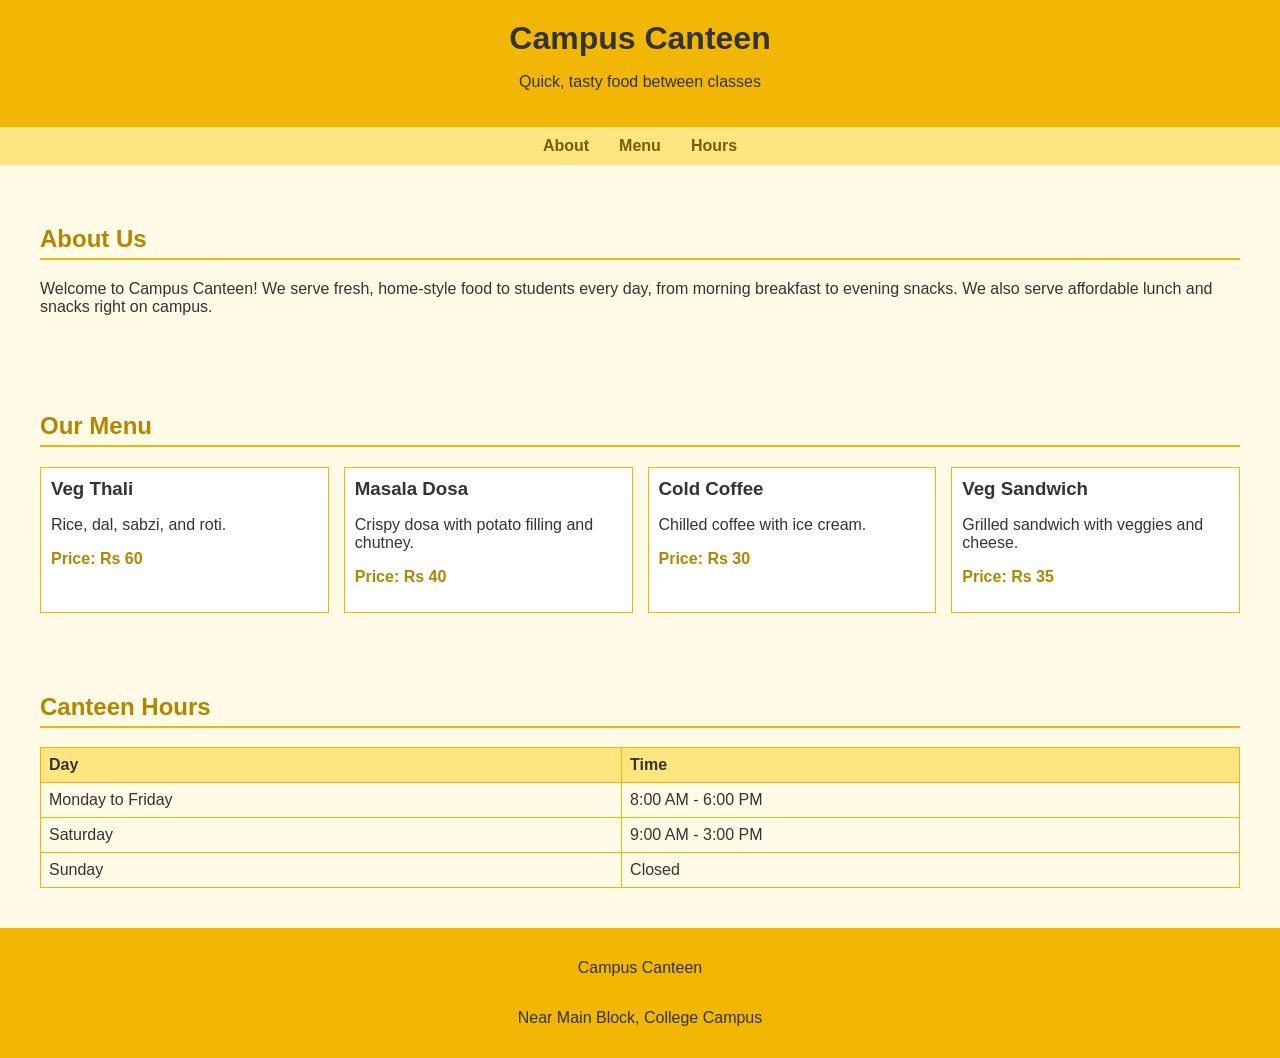
<file: index.html>
<!DOCTYPE html>
<html lang="en">
<head>
<meta charset="UTF-8">
<title>Campus Canteen</title>
<style>
  body {
    background-color: #fffbe6;
    color: #333333;
    font-family: Arial, sans-serif;
    margin: 0;
    padding: 0;
  }

  .header {
    background-color: #f2b705;
    color: #333333;
    text-align: center;
    padding: 20px;
  }

  .header h1 {
    margin: 0;
  }

  .nav {
    background-color: #ffe580;
    padding: 10px;
    display: flex;
    justify-content: center;
  }

  .nav a {
    margin: 0 15px;
    text-decoration: none;
    color: #7a5c00;
    font-weight: bold;
  }

  .section {
    padding: 20px;
    margin: 20px;
  }

  .section h2 {
    color: #b38600;
    border-bottom: 2px solid #f2b705;
    padding-bottom: 5px;
  }

  .menu-list {
    display: flex;
    flex-wrap: wrap;
    gap: 15px;
  }

  .menu-item {
    background-color: white;
    border: 1px solid #f2b705;
    padding: 10px;
    flex: 1 1 200px;
  }

  .menu-item h3 {
    margin: 0 0 5px 0;
  }

  .price {
    color: #b38600;
    font-weight: bold;
  }

  table {
    width: 100%;
    border-collapse: collapse;
  }

  table, th, td {
    border: 1px solid #f2b705;
  }

  th, td {
    padding: 8px;
    text-align: left;
  }

  th {
    background-color: #ffe580;
  }

  .footer {
    background-color: #f2b705;
    color: #333333;
    text-align: center;
    padding: 15px;
  }

  .footer-content {
    display: flex;
    flex-direction: column;
    align-items: center;
  }
</style>
</head>
<body>

  <div class="header">
    <h1>Campus Canteen</h1>
    <p>Quick, tasty food between classes</p>
  </div>

  <div class="nav">
    <a href="#about">About</a>
    <a href="#menu">Menu</a>
    <a href="#hours">Hours</a>
  </div>

  <div class="section" id="about">
    <h2>About Us</h2>
    <p>Welcome to Campus Canteen! We serve fresh, home-style food to students every day, from morning breakfast to evening snacks. We also serve affordable lunch and snacks right on campus.</p>
  </div>

  <div class="section" id="menu">
    <h2>Our Menu</h2>

    <div class="menu-list">
      <div class="menu-item">
        <h3>Veg Thali</h3>
        <p>Rice, dal, sabzi, and roti.</p>
        <p class="price">Price: Rs 60</p>
      </div>

      <div class="menu-item">
        <h3>Masala Dosa</h3>
        <p>Crispy dosa with potato filling and chutney.</p>
        <p class="price">Price: Rs 40</p>
      </div>

      <div class="menu-item">
        <h3>Cold Coffee</h3>
        <p>Chilled coffee with ice cream.</p>
        <p class="price">Price: Rs 30</p>
      </div>

      <div class="menu-item">
        <h3>Veg Sandwich</h3>
        <p>Grilled sandwich with veggies and cheese.</p>
        <p class="price">Price: Rs 35</p>
      </div>
    </div>

  </div>

  <div class="section" id="hours">
    <h2>Canteen Hours</h2>
    <table>
      <tr>
        <th>Day</th>
        <th>Time</th>
      </tr>
      <tr>
        <td>Monday to Friday</td>
        <td>8:00 AM - 6:00 PM</td>
      </tr>
      <tr>
        <td>Saturday</td>
        <td>9:00 AM - 3:00 PM</td>
      </tr>
      <tr>
        <td>Sunday</td>
        <td>Closed</td>
      </tr>
    </table>
  </div>

  <div class="footer">
    <div class="footer-content">
      <p>Campus Canteen</p>
      <p>Near Main Block, College Campus</p>
    </div>
  </div>

</body>
</html>
</file>
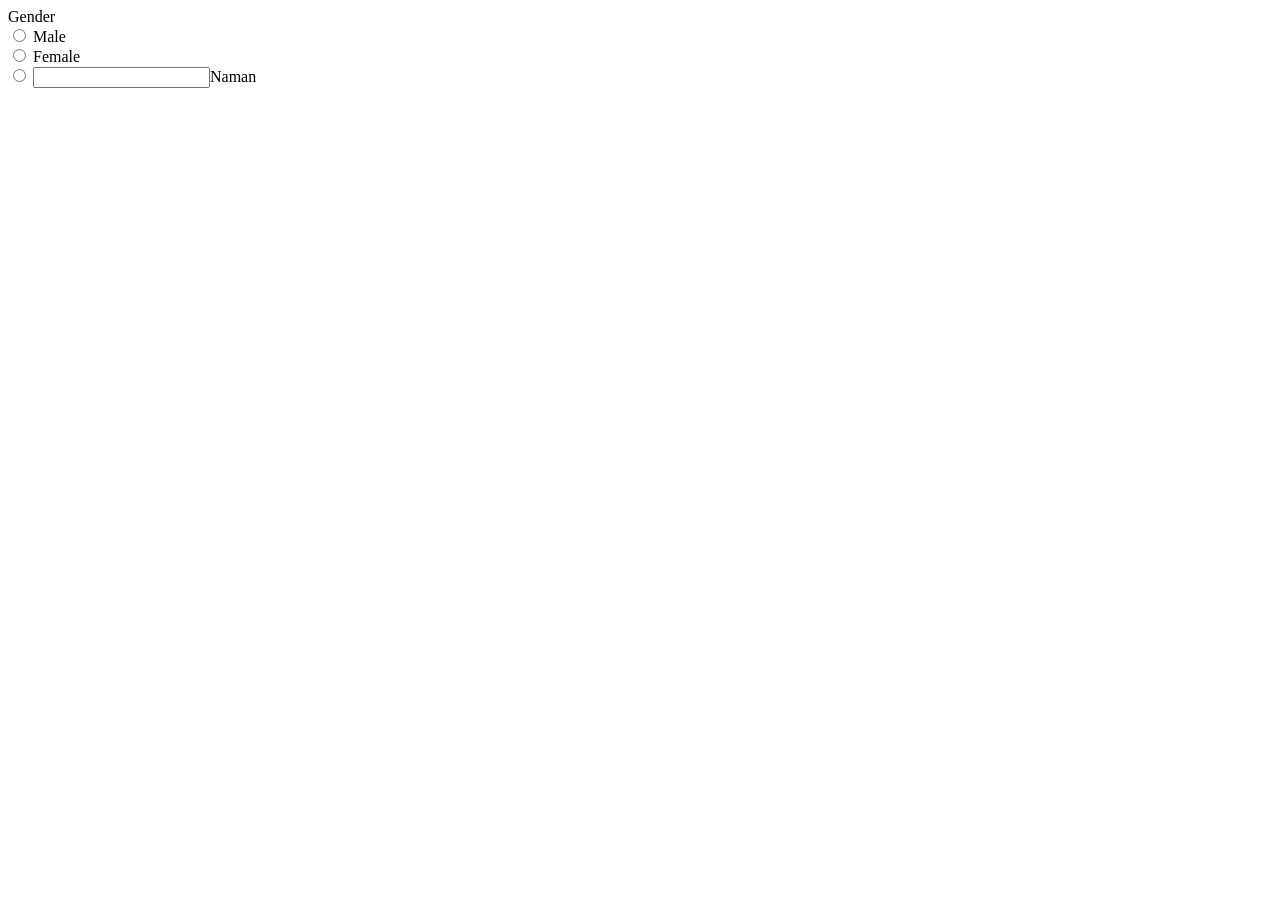
<file: form.html>
<!DOCTYPE html>
<html lang="en">
<head>
    <meta charset="UTF-8">
    <meta name="viewport" content="width=>, initial-scale=1.0" ,align="center">
    <title>Document</title>
</head>
<body>
   <form>
    <label for="name">Gender</label><br>
    <input type="radio" id="gender1" name="gender" value="male">
  <label for="course">Male</label><br>
  <input type="radio" id="gender2" name="gender" value="female">
  <label for="course2">Female</label><br>
  <input type="radio" id="gender3" name="gender" value="Gauri">
  <input <label for="course3">Naman</label> </form>
</body>
</html>
</file>
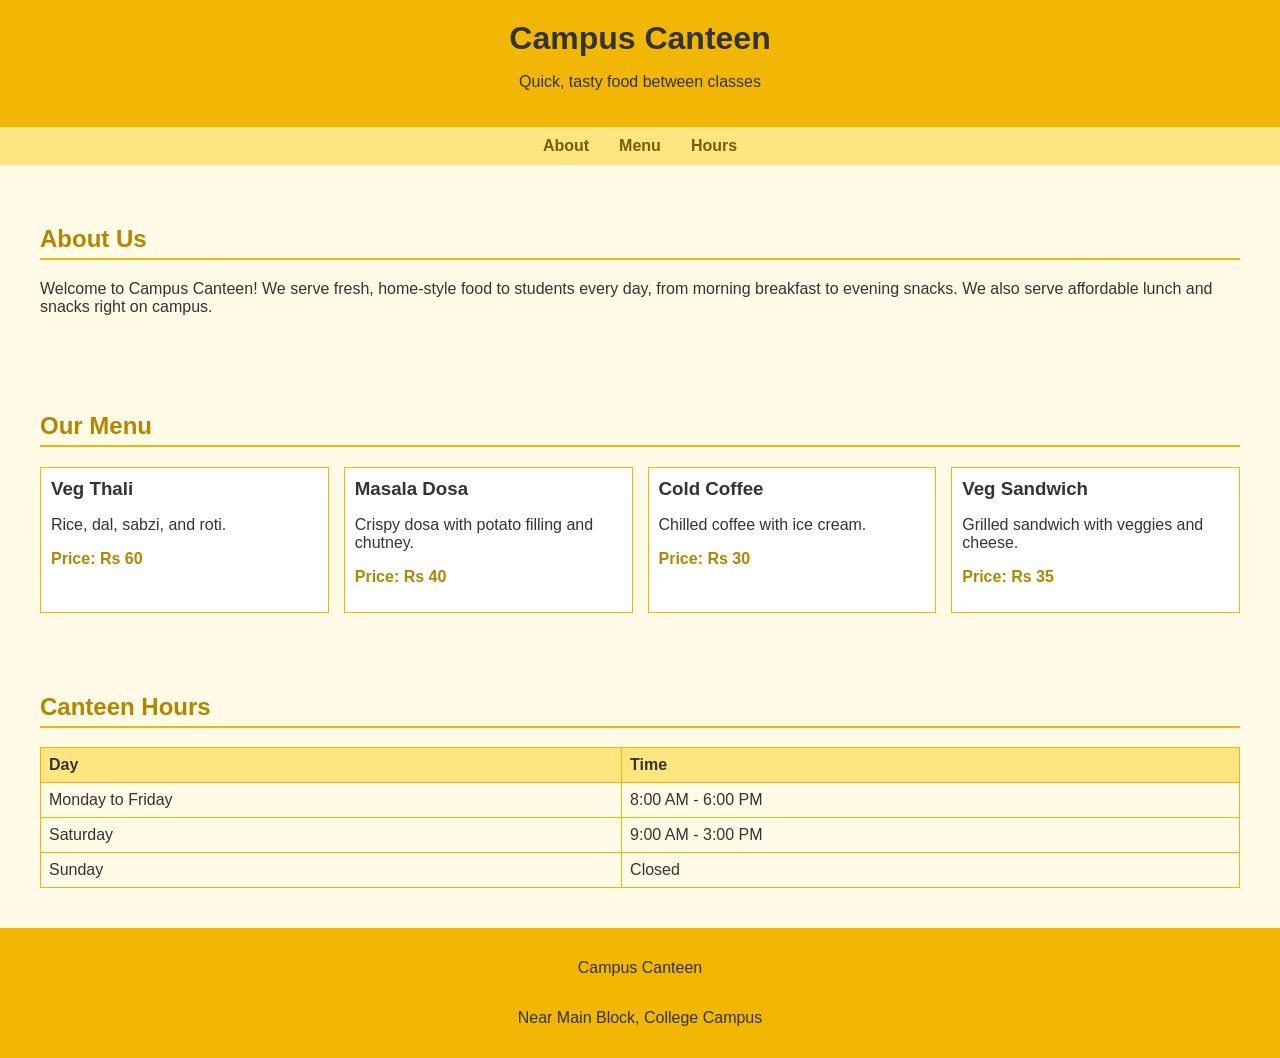
<file: project2.html>
<!DOCTYPE html>
<html lang="en">
<head>
<meta charset="UTF-8">
<title>Campus Canteen</title>
<style>
  body {
    background-color: #fffbe6;
    color: #333333;
    font-family: Arial, sans-serif;
    margin: 0;
    padding: 0;
  }

  .header {
    background-color: #f2b705;
    color: #333333;
    text-align: center;
    padding: 20px;
  }

  .header h1 {
    margin: 0;
  }

  .nav {
    background-color: #ffe580;
    padding: 10px;
    display: flex;
    justify-content: center;
  }

  .nav a {
    margin: 0 15px;
    text-decoration: none;
    color: #7a5c00;
    font-weight: bold;
  }

  .section {
    padding: 20px;
    margin: 20px;
  }

  .section h2 {
    color: #b38600;
    border-bottom: 2px solid #f2b705;
    padding-bottom: 5px;
  }

  .menu-list {
    display: flex;
    flex-wrap: wrap;
    gap: 15px;
  }

  .menu-item {
    background-color: white;
    border: 1px solid #f2b705;
    padding: 10px;
    flex: 1 1 200px;
  }

  .menu-item h3 {
    margin: 0 0 5px 0;
  }

  .price {
    color: #b38600;
    font-weight: bold;
  }

  table {
    width: 100%;
    border-collapse: collapse;
  }

  table, th, td {
    border: 1px solid #f2b705;
  }

  th, td {
    padding: 8px;
    text-align: left;
  }

  th {
    background-color: #ffe580;
  }

  .footer {
    background-color: #f2b705;
    color: #333333;
    text-align: center;
    padding: 15px;
  }

  .footer-content {
    display: flex;
    flex-direction: column;
    align-items: center;
  }
</style>
</head>
<body>

  <div class="header">
    <h1>Campus Canteen</h1>
    <p>Quick, tasty food between classes</p>
  </div>

  <div class="nav">
    <a href="#about">About</a>
    <a href="#menu">Menu</a>
    <a href="#hours">Hours</a>
  </div>

  <div class="section" id="about">
    <h2>About Us</h2>
    <p>Welcome to Campus Canteen! We serve fresh, home-style food to students every day, from morning breakfast to evening snacks. We also serve affordable lunch and snacks right on campus.</p>
  </div>

  <div class="section" id="menu">
    <h2>Our Menu</h2>

    <div class="menu-list">
      <div class="menu-item">
        <h3>Veg Thali</h3>
        <p>Rice, dal, sabzi, and roti.</p>
        <p class="price">Price: Rs 60</p>
      </div>

      <div class="menu-item">
        <h3>Masala Dosa</h3>
        <p>Crispy dosa with potato filling and chutney.</p>
        <p class="price">Price: Rs 40</p>
      </div>

      <div class="menu-item">
        <h3>Cold Coffee</h3>
        <p>Chilled coffee with ice cream.</p>
        <p class="price">Price: Rs 30</p>
      </div>

      <div class="menu-item">
        <h3>Veg Sandwich</h3>
        <p>Grilled sandwich with veggies and cheese.</p>
        <p class="price">Price: Rs 35</p>
      </div>
    </div>

  </div>

  <div class="section" id="hours">
    <h2>Canteen Hours</h2>
    <table>
      <tr>
        <th>Day</th>
        <th>Time</th>
      </tr>
      <tr>
        <td>Monday to Friday</td>
        <td>8:00 AM - 6:00 PM</td>
      </tr>
      <tr>
        <td>Saturday</td>
        <td>9:00 AM - 3:00 PM</td>
      </tr>
      <tr>
        <td>Sunday</td>
        <td>Closed</td>
      </tr>
    </table>
  </div>

  <div class="footer">
    <div class="footer-content">
      <p>Campus Canteen</p>
      <p>Near Main Block, College Campus</p>
    </div>
  </div>

</body>
</html>
</file>
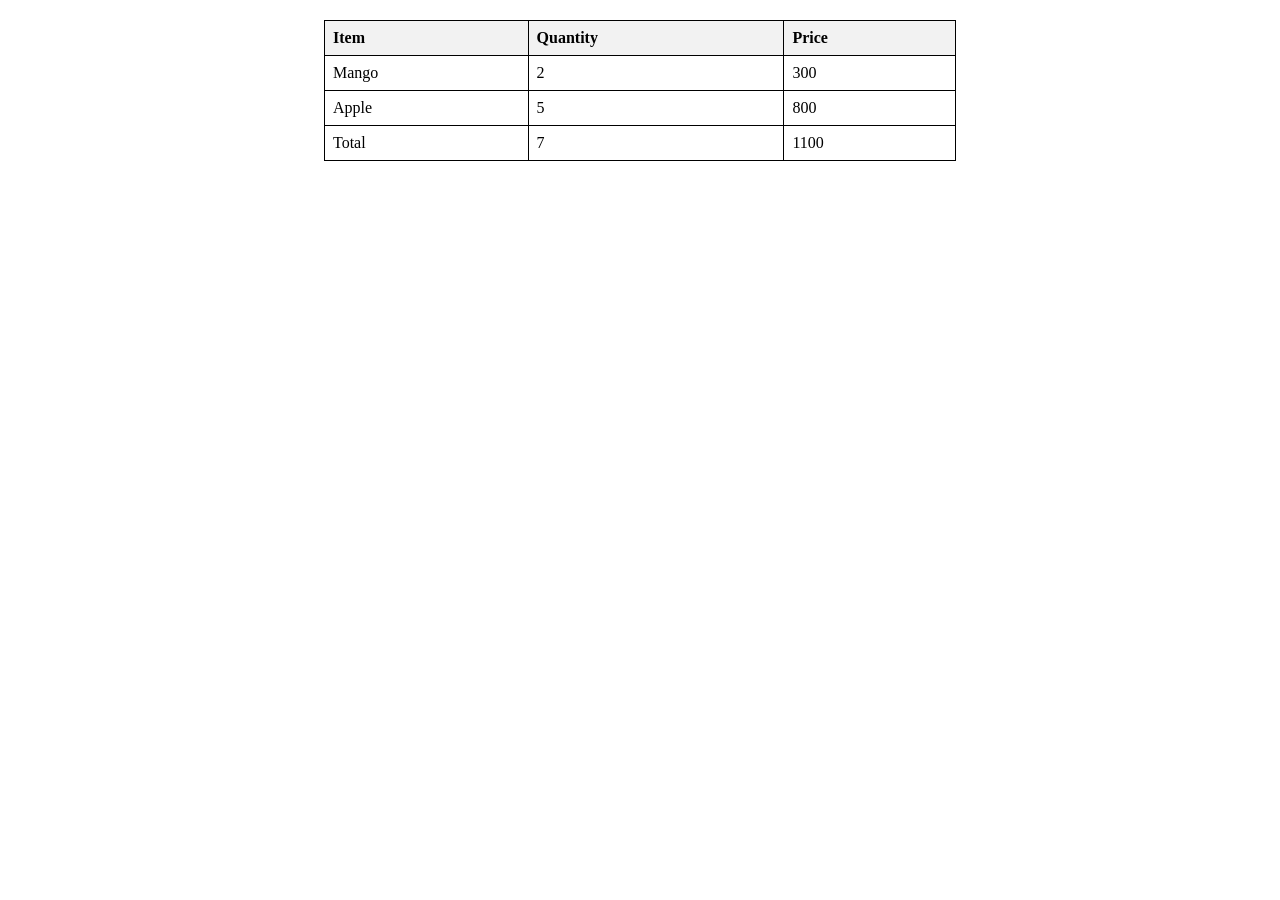
<file: table.html>
<!DOCTYPE html>
<html lang="en">
<head>
    <meta charset="UTF-8">
    <meta name="viewport" content="width=<device-width>, initial-scale=1.0">
    <title>Document</title>
    <style>
        table {
            border-collapse: collapse;
            width: 50%;
            margin: 20px auto;
        }

        th, td {
            border: 1px solid #000;
            padding: 8px;
            text-align: left;
        }

        th {
            background-color: #f2f2f2;
        }

    </style>
</head>
<body>
    <table>
        <tr>
            <th>Item</th>
            <th> Quantity</th>
            <th> Price</th>
        </tr>
        <tr>
            <td> Mango</td>
            <td> 2</td>
            <td> 300</td>
        </tr>
        <tr>
            <td> Apple</td>
            <td> 5 </td>
            <td> 800</td>
        </tr>
        <tr>
            <td> Total</td>
                <td> 7</td>
                <td> 1100</td>
            </td>
        </tr>
    </table>
</body>
</html>
</file>
